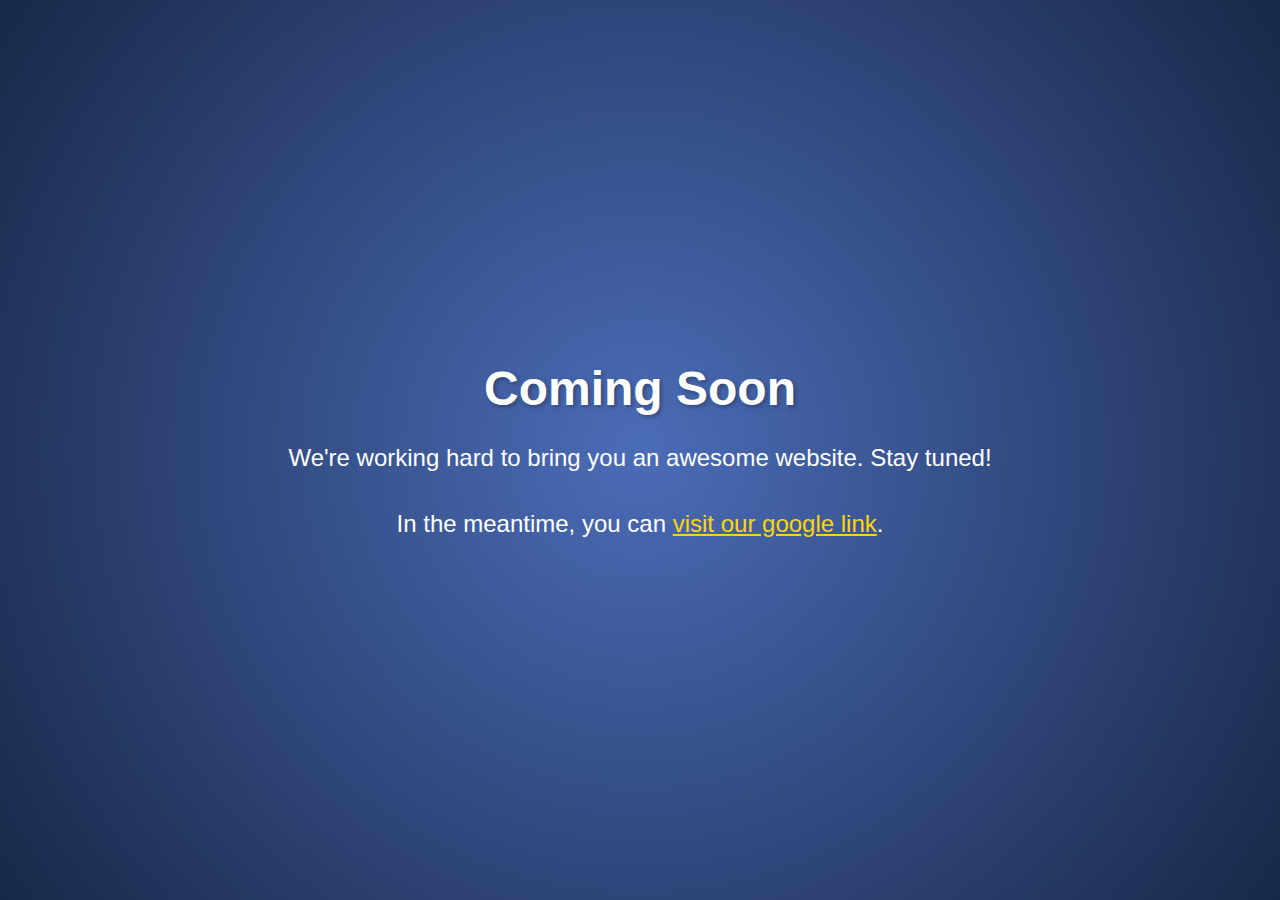
<file: src/main/resources/templates/backup/index.html>
<!DOCTYPE html>
<html lang="en">
<head>
    <meta charset="UTF-8">
    <meta name="viewport" content="width=device-width, initial-scale=1.0">
    <title>Coming Soon</title>
    <style>
        body {
            font-family: 'Segoe UI', Tahoma, Geneva, Verdana, sans-serif;
            text-align: center;
            background: radial-gradient(circle, #4b6cb7 0%, #182848 100%);
            margin: 0;
            padding: 0;
            display: flex;
            justify-content: center;
            align-items: center;
            height: 100vh;
        }
        .container {
            text-align: center;
            color: #fff;
        }
        h1 {
            font-size: 3rem;
            margin-bottom: 20px;
            text-shadow: 2px 2px 4px rgba(0, 0, 0, 0.3);
        }
        p {
            font-size: 1.5rem;
            margin-bottom: 30px;
            line-height: 1.5;
        }
        a {
            color: #ffd700;
            text-decoration: underline;
            transition: color 0.3s ease;
        }
        a:hover {
            color: #f8b500;
        }
    </style>
</head>
<body>
    <div class="container">
        <h1>Coming Soon</h1>
        <p>We're working hard to bring you an awesome website. Stay tuned!</p>
        <p>In the meantime, you can <a href="https://www.google.com/maps/place/CAT+INFOTECH+Computer+Training+Institute.+aff.+to+West+Bengal+State+Council+of+Technical....../@22.2784755,87.9247542,15z/data=!4m6!3m5!1s0x3a0295929d3234b7:0xd13186ea35484ecd!8m2!3d22.2784755!4d87.9247542!16s%2Fg%2F11ldrd8hzt?entry=ttu" target="_blank">visit our google link</a>.</p>
    </div>
</body>
</html>
</file>
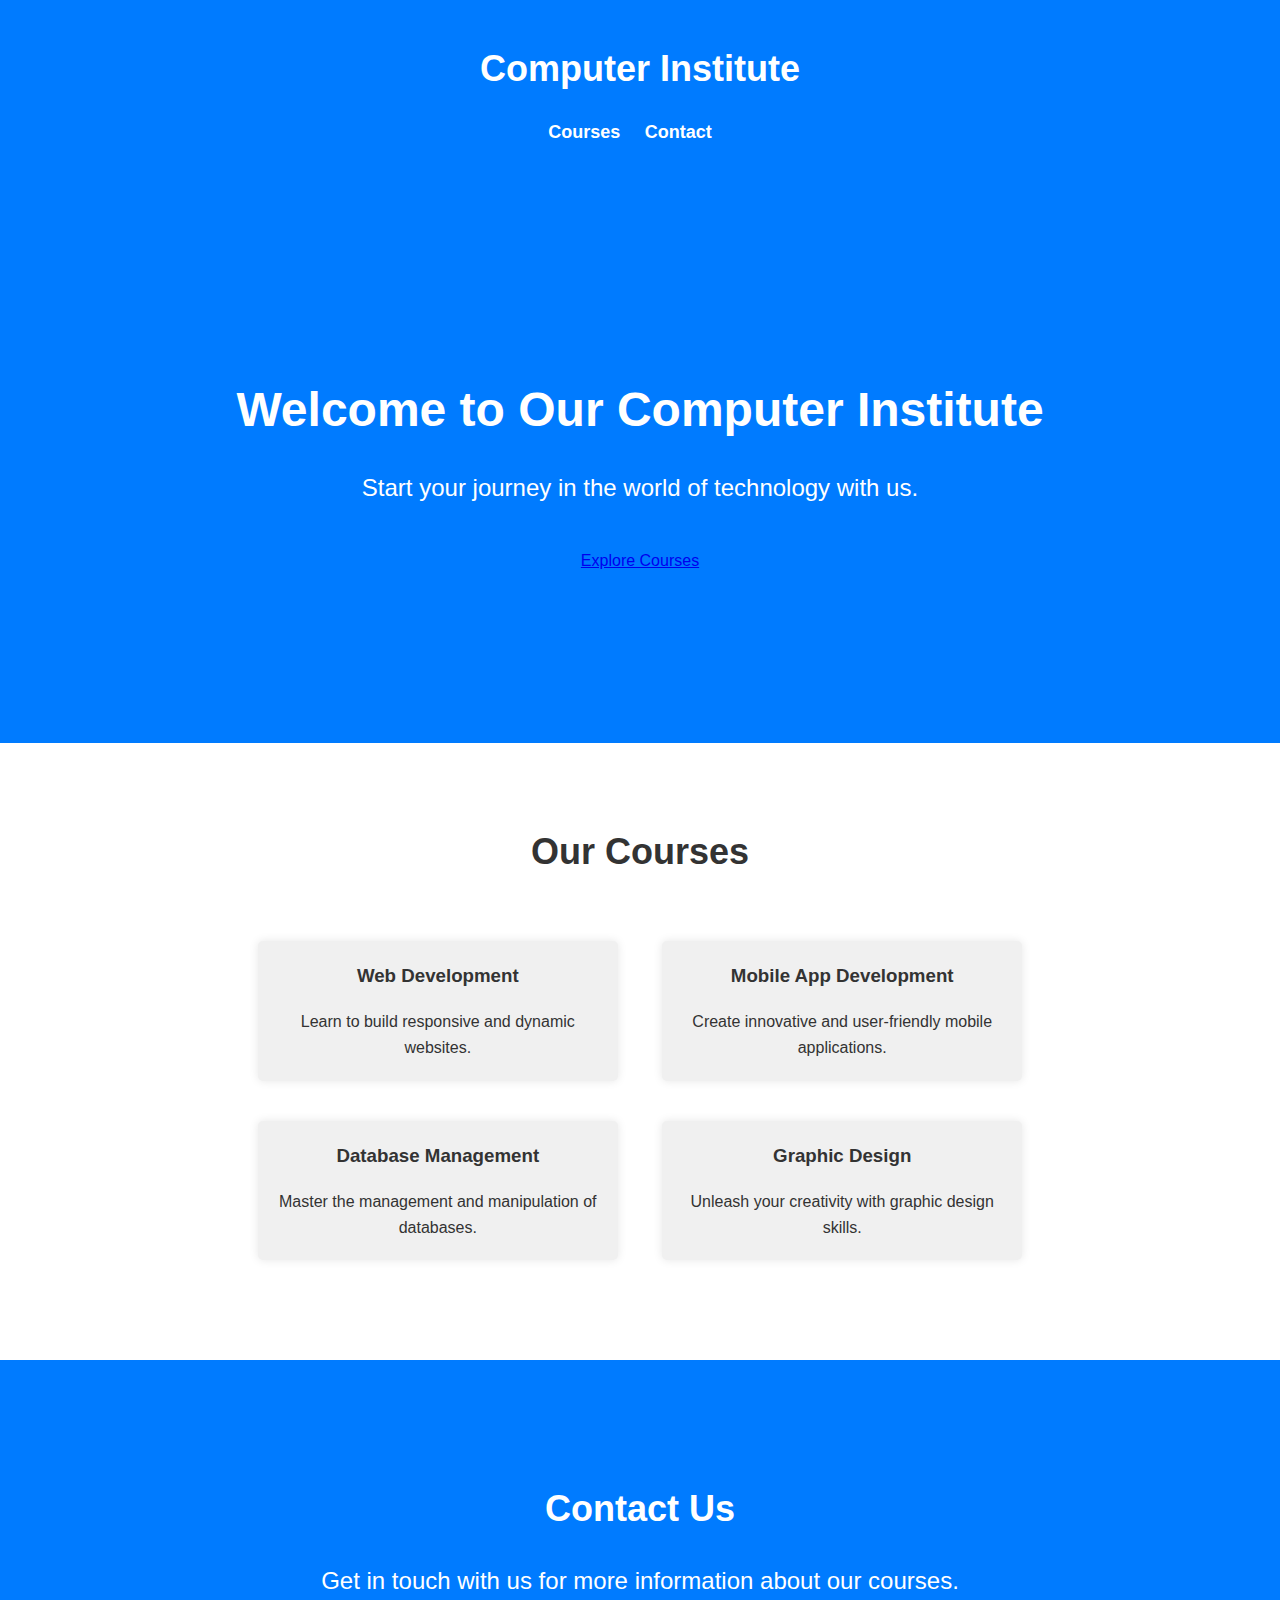
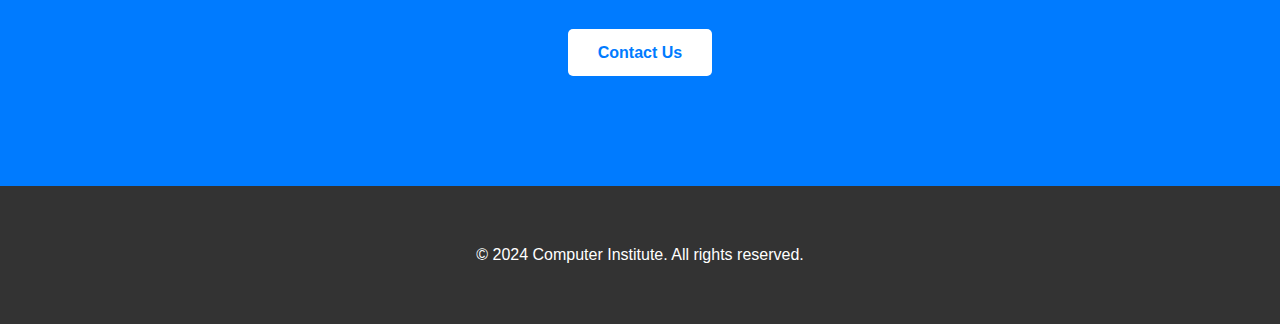
<file: src/main/resources/templates/backup/xyz.html>
<!DOCTYPE html>
<html lang="en">

<head>
    <meta charset="UTF-8">
    <meta name="viewport" content="width=device-width, initial-scale=1.0">
    <title>Computer Institute</title>
    <style>
        /* General Styles */
        body {
            font-family: Arial, sans-serif;
            margin: 0;
            padding: 0;
            background-color: #f9f9f9;
            color: #333;
            line-height: 1.6;
        }

        .container {
            max-width: 1200px;
            margin: 0 auto;
            padding: 20px;
        }

        /* Header Styles */
        header {
            background-color: #007bff;
            color: #fff;
            padding: 20px 0;
            text-align: center;
        }

        header h1 {
            margin: 0;
            font-size: 36px;
        }

        /* Navigation Styles */
        nav ul {
            list-style: none;
            padding: 0;
            margin-top: 20px;
            text-align: center;
        }

        nav ul li {
            display: inline-block;
            margin-right: 20px;
        }

        nav ul li a {
            color: #fff;
            text-decoration: none;
            font-weight: bold;
            font-size: 18px;
            transition: color 0.3s;
        }

        nav ul li a:hover {
            color: #c7e3ff;
        }

        /* Hero Section Styles */
        #hero {
            background-color: #007bff;
            color: #fff;
            text-align: center;
            padding: 150px 0;
        }

        #hero h2 {
            margin: 0;
            font-size: 48px;
        }

        #hero p {
            font-size: 24px;
            margin-top: 20px;
            margin-bottom: 40px;
        }

        /* Course Section Styles */
        #courses {
            background-color: #fff;
            padding: 60px 0;
            text-align: center;
        }

        #courses h2 {
            margin: 0;
            font-size: 36px;
            margin-bottom: 40px;
        }

        .course {
            display: inline-block;
            background-color: #f0f0f0;
            border-radius: 5px;
            padding: 20px;
            margin: 20px;
            width: calc(33.33% - 40px);
            vertical-align: top;
            box-sizing: border-box;
            box-shadow: 0 0 10px rgba(0, 0, 0, 0.1);
        }

        .course h3 {
            margin-top: 0;
        }

        .course p {
            margin-bottom: 0;
        }

        /* Contact Section Styles */
        #contact {
            background-color: #007bff;
            color: #fff;
            padding: 100px 0;
            text-align: center;
        }

        #contact h2 {
            margin: 0;
            font-size: 36px;
            margin-bottom: 20px;
        }

        #contact p {
            font-size: 24px;
            margin-bottom: 40px;
        }

        #contact .btn {
            background-color: #fff;
            color: #007bff;
            padding: 15px 30px;
            border-radius: 5px;
            text-decoration: none;
            font-weight: bold;
            transition: background-color 0.3s;
        }

        #contact .btn:hover {
            background-color: #0056b3;
            color: #fff;
        }

        /* Footer Styles */
        footer {
            background-color: #333;
            color: #fff;
            padding: 20px 0;
            text-align: center;
        }

    </style>
</head>

<body>
    <header>
        <div class="container">
            <h1>Computer Institute</h1>
            <nav>
                <ul>
                    <li><a href="#courses">Courses</a></li>
                    <li><a href="#contact">Contact</a></li>
                </ul>
            </nav>
        </div>
    </header>

    <section id="hero">
        <div class="container">
            <h2>Welcome to Our Computer Institute</h2>
            <p>Start your journey in the world of technology with us.</p>
            <a href="#courses" class="btn">Explore Courses</a>
        </div>
    </section>

    <section id="courses">
        <div class="container">
            <h2>Our Courses</h2>
            <div class="course">
                <h3>Web Development</h3>
                <p>Learn to build responsive and dynamic websites.</p>
            </div>
            <div class="course">
                <h3>Mobile App Development</h3>
                <p>Create innovative and user-friendly mobile applications.</p>
            </div>
            <div class="course">
                <h3>Database Management</h3>
                <p>Master the management and manipulation of databases.</p>
            </div>
            <div class="course">
                <h3>Graphic Design</h3>
                <p>Unleash your creativity with graphic design skills.</p>
            </div>
        </div>
    </section>

    <section id="contact">
        <div class="container">
            <h2>Contact Us</h2>
            <p>Get in touch with us for more information about our courses.</p>
            <a href="contact.html" class="btn">Contact Us</a>
        </div>
    </section>

    <footer>
        <div class="container">
            <p>&copy; 2024 Computer Institute. All rights reserved.</p>
        </div>
    </footer>
</body>

</html>
</file>
